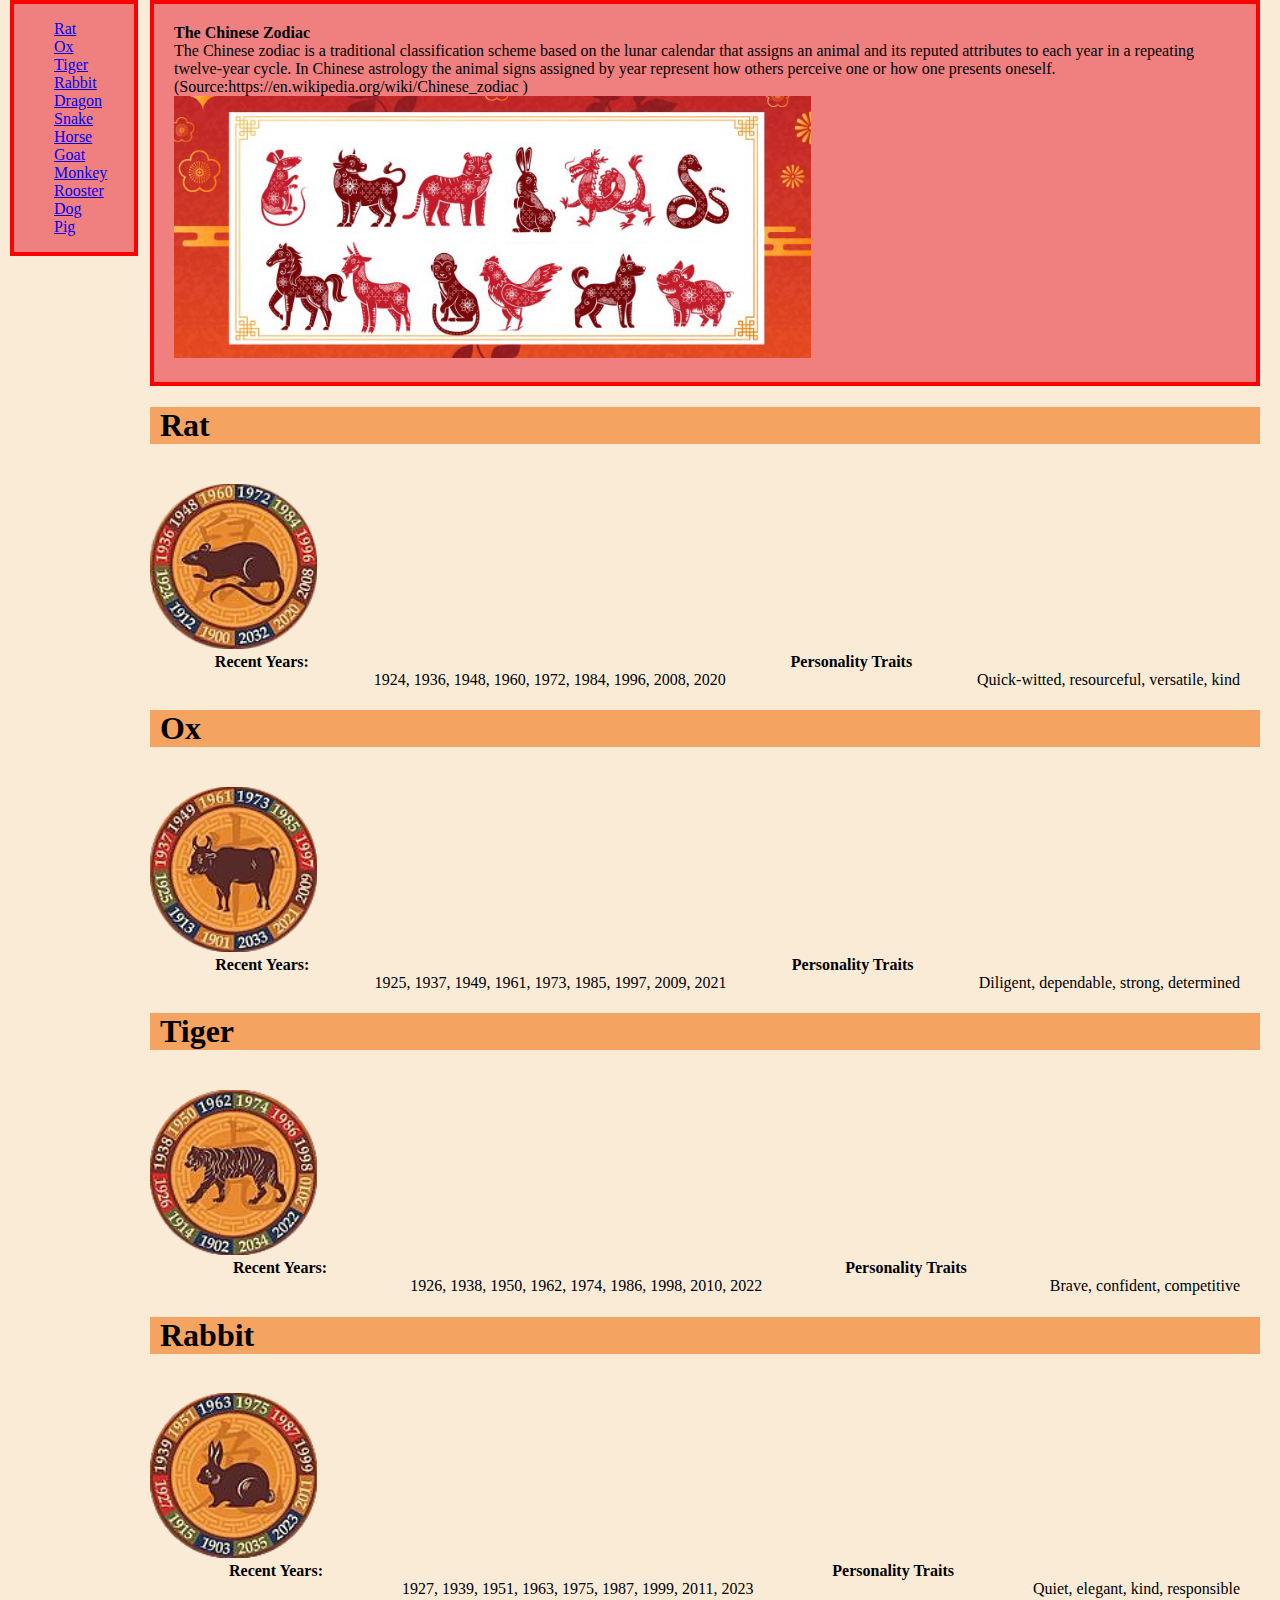
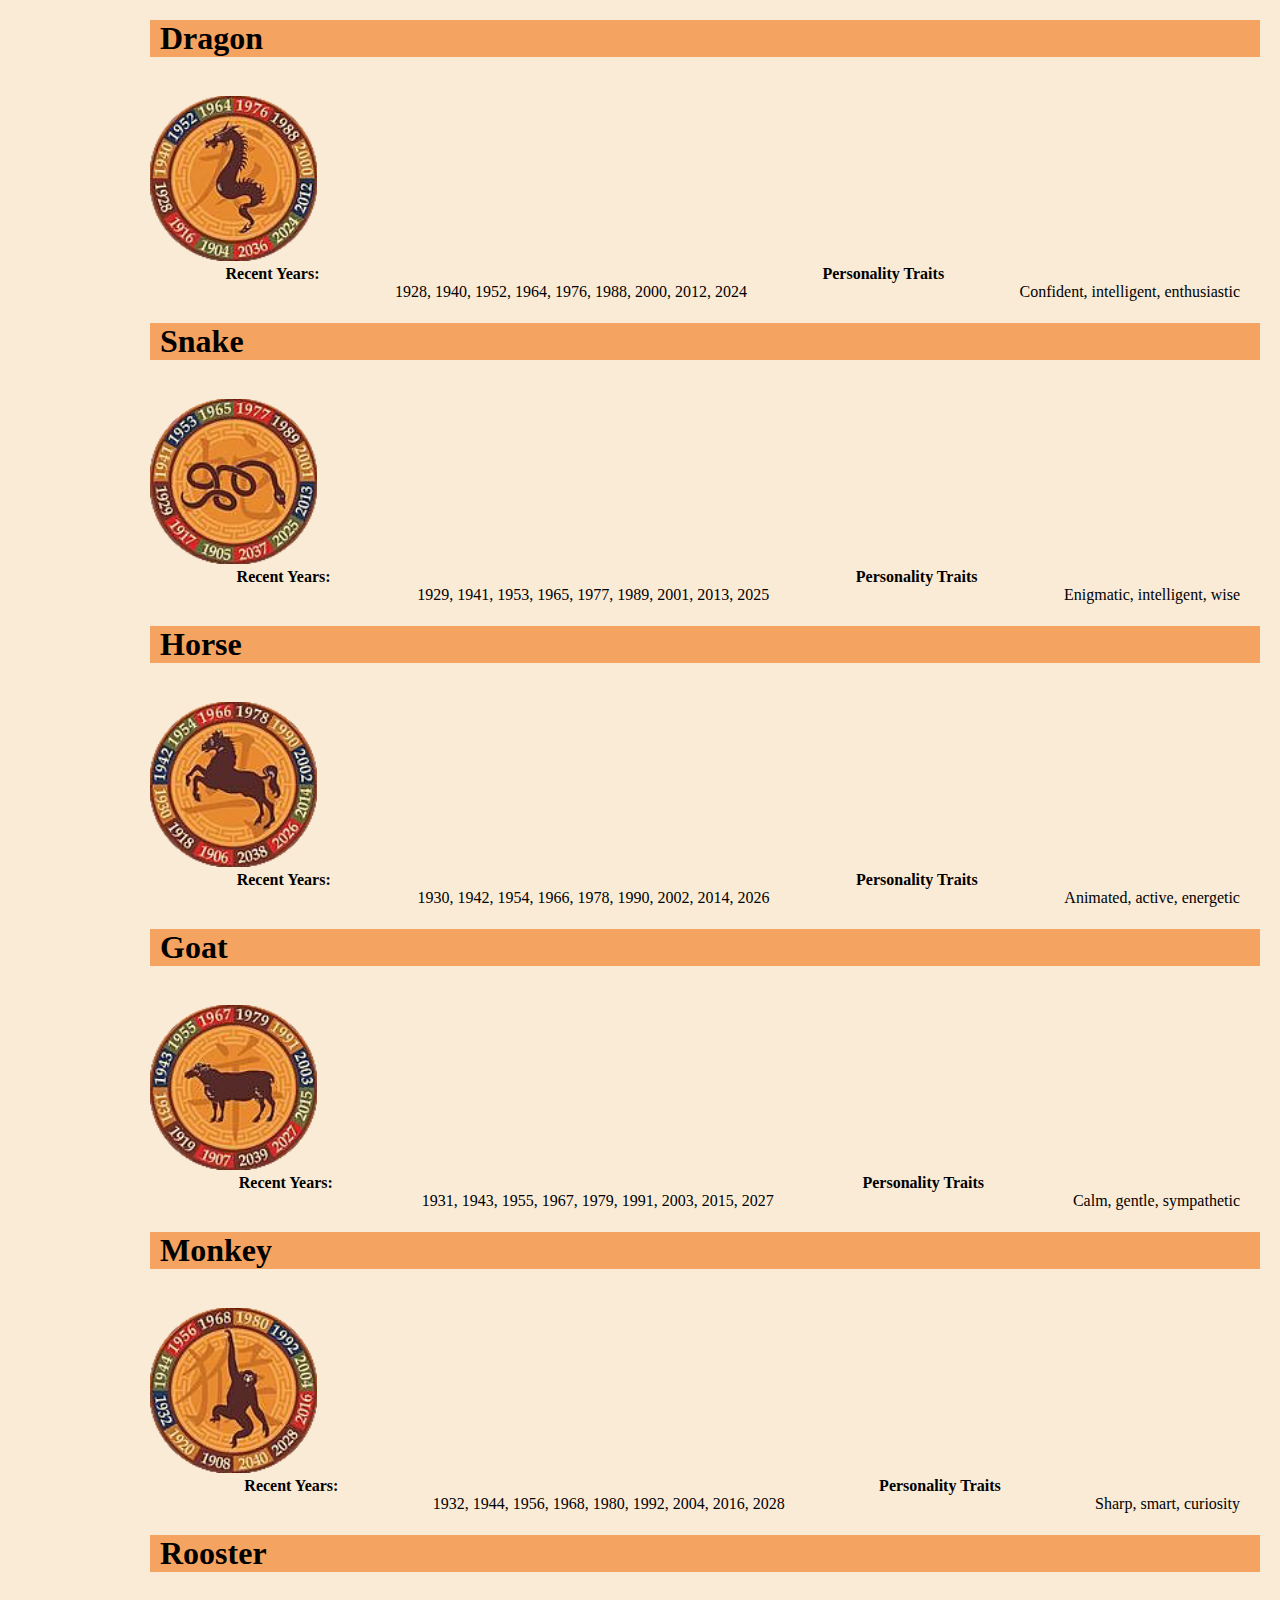
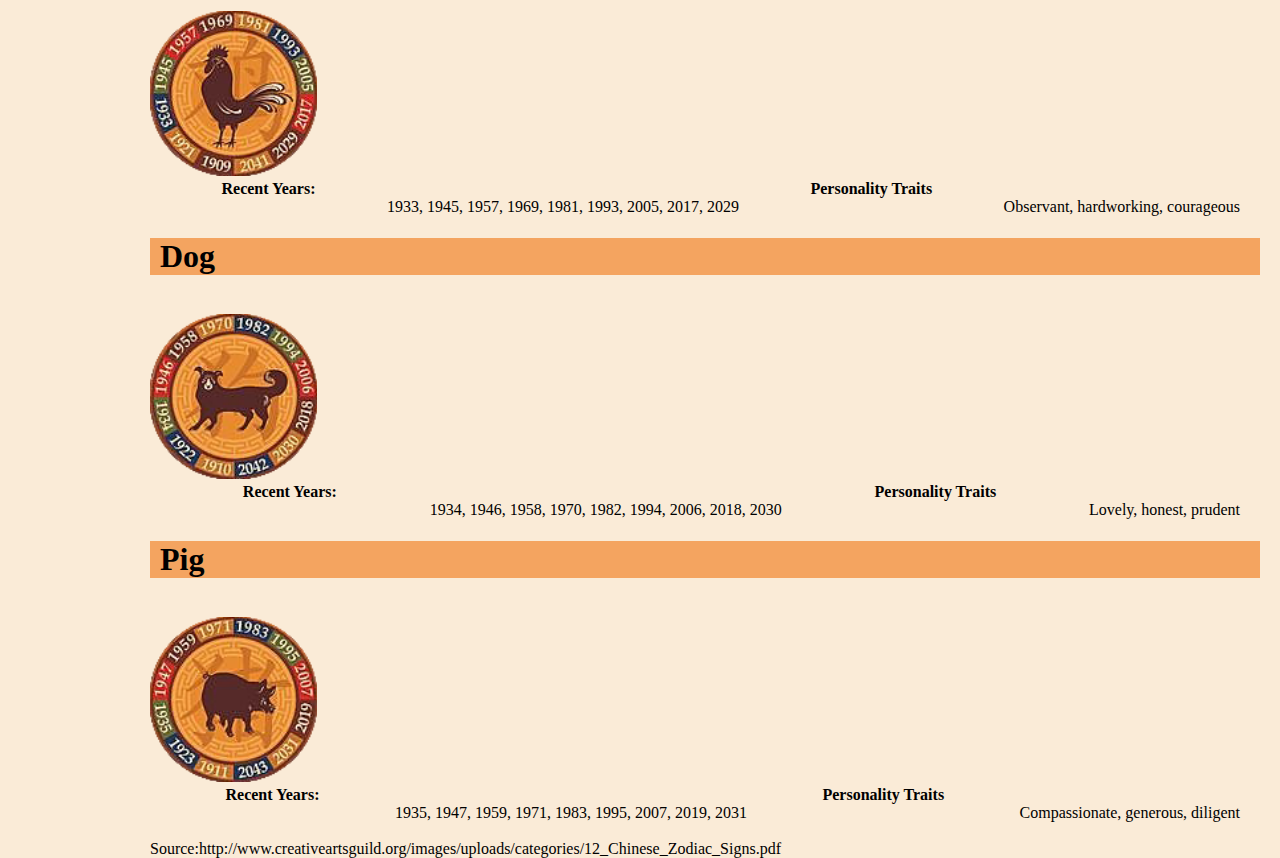
<file: CST 251/lab3/index.html>
<!DOCTYPE html>
<html lang="en">

<head>
    <meta charset="utf-8">
    <meta name="viewport" content="width=device-width">
    <title>Chinese Zodiac</title>
    <link href="style.css" rel="stylesheet" type="text/css">
</head>

<body>
	
	
	<nav>
		<ul>
			<li><a class="zodiacs-link" href="#rat">Rat</a></li>
			<li><a class="zodiacs-link" href="#ox">Ox</a></li>
			<li><a class="zodiacs-link" href="#tiger">Tiger</a></li>
			<li><a class="zodiacs-link" href="#rabbit">Rabbit</a></li>
			<li><a class="zodiacs-link" href="#dragon">Dragon</a></li>
			<li><a class="zodiacs-link" href="#snake">Snake</a></li>
			<li><a class="zodiacs-link" href="#horse">Horse</a></li>
			<li><a class="zodiacs-link" href="#goat">Goat</a></li>
			<li><a class="zodiacs-link" href="#monkey">Monkey</a></li>
			<li><a class="zodiacs-link" href="#rooster">Rooster</a></li>
			<li><a class="zodiacs-link" href="#dog">Dog</a></li>
			<li><a class="zodiacs-link" href="#pig">Pig</a></li>
			
		</ul>
	</nav>
	
	
	<main>
	<div id="intro-div"> 
		<b>The Chinese Zodiac</b> <br>
    	The Chinese zodiac is a traditional classification scheme based on the lunar calendar that assigns an animal and its reputed attributes to each year in a repeating twelve-year cycle. In Chinese astrology the animal signs assigned by year represent how others perceive one or how one presents oneself. (Source:https://en.wikipedia.org/wiki/Chinese_zodiac )
   		<br>
   		<img id="zodiacList-img" src="img/zodiac-signs.png" alt="Image showing the 12 zodiac animals">
   		<br>
	</div>
	
	<div class="zodiacs">
    	<h1 id="rat">Rat</h1>
    	<br><img class="zodiacs-img" src="img/rat.png" alt="Rat zodiac symbol">
		<div class="zodiacsInfo">
    	<br><b>Recent Years:</b><br>
    	1924, 1936, 1948, 1960, 1972, 1984, 1996, 2008, 2020
    	<br><b>Personality Traits</b><br>Quick-witted, resourceful, versatile, kind    <br>
		</div>
	</div>
	
	<div class="zodiacs">
    	<h1 id="ox">Ox</h1>
		<br><img class="zodiacs-img" src="img/ox.png" alt="Ox zodiac symbol">
		<div class="zodiacsInfo">
    	<br><b>Recent Years:</b><br>
    	1925, 1937, 1949, 1961, 1973, 1985, 1997, 2009, 2021 
    	<br><b>Personality Traits</b><br>Diligent, dependable, strong, determined    <br>
		</div>
	</div>
		
    <div class="zodiacs">
		<h1 id="tiger">Tiger</h1> 
		<br><img class="zodiacs-img" src="img/tiger.png" alt="Tiger zodiac symbol">
		<div class="zodiacsInfo">
    	<br><b>Recent Years:</b><br>
    	1926, 1938, 1950, 1962, 1974, 1986, 1998, 2010, 2022 
    	<br><b>Personality Traits</b><br>Brave, confident, competitive    <br>
		</div>
	</div>
	
	<div class="zodiacs">
    	<h1 id="rabbit">Rabbit</h1>
		<br><img class="zodiacs-img" src="img/rabbit.png" alt="Rabbit zodiac symbol">
		<div class="zodiacsInfo">
    	<br><b>Recent Years:</b><br>
    	1927, 1939, 1951, 1963, 1975, 1987, 1999, 2011, 2023 
    	<br><b>Personality Traits</b><br>Quiet, elegant, kind, responsible    <br>
		</div>
	</div>
	
	<div class="zodiacs">
		<h1 id="dragon">Dragon</h1>
		<br><img class="zodiacs-img" src="img/dragon.png" alt="Dragon zodiac symbol">
		<div class="zodiacsInfo">
    	<br><b>Recent Years:</b><br>
   		1928, 1940, 1952, 1964, 1976, 1988, 2000, 2012, 2024 
    	<br><b>Personality Traits</b><br>Confident, intelligent, enthusiastic    <br>
		</div>
	</div>
	
	<div class="zodiacs">
    	<h1 id="snake">Snake</h1>
		<br><img class="zodiacs-img" src="img/snake.png" alt="Snake zodiac symbol">
		<div class="zodiacsInfo">
    	<br><b>Recent Years:</b><br>
    	1929, 1941, 1953, 1965, 1977, 1989, 2001, 2013, 2025 
    	<br><b>Personality Traits</b><br>Enigmatic, intelligent, wise    <br>
		</div>
	</div>
		
	<div class="zodiacs">
    	<h1 id="horse">Horse</h1> 
		<br><img class="zodiacs-img" src="img/horse.png" alt="Horse zodiac symbol">
		<div class="zodiacsInfo">
    	<br><b>Recent Years:</b><br>
    	1930, 1942, 1954, 1966, 1978, 1990, 2002, 2014, 2026 
    	<br><b>Personality Traits</b><br>Animated, active, energetic    <br>
		</div>
	</div>
		
	<div class="zodiacs">
    	<h1 id="goat">Goat</h1> 
		<br><img class="zodiacs-img" src="img/goat.png" alt="Goat zodiac symbol">
		<div class="zodiacsInfo">
    	<br><b>Recent Years:</b><br>
    	1931, 1943, 1955, 1967, 1979, 1991, 2003, 2015, 2027 
    	<br><b>Personality Traits</b><br>Calm, gentle, sympathetic    <br>
		</div>
	</div>
		
	<div class="zodiacs">
   		<h1 id="monkey">Monkey</h1>  
		<br><img class="zodiacs-img" src="img/monkey.png" alt="Monkey zodiac symbol">
		<div class="zodiacsInfo">
		<br><b>Recent Years:</b><br>
    	1932, 1944, 1956, 1968, 1980, 1992, 2004, 2016, 2028 
    	<br><b>Personality Traits</b><br>Sharp, smart, curiosity    <br>
		</div>
	</div>
		
	<div class="zodiacs">
    	<h1 id="Rooster">Rooster</h1>
		<br><img class="zodiacs-img" src="img/rooster.png" alt="Rooster zodiac symbol">
		<div class="zodiacsInfo">
    	<br><b>Recent Years:</b><br>1933, 1945, 1957, 1969, 1981, 1993, 2005, 2017, 2029 
    	<br><b>Personality Traits</b><br>Observant, hardworking, courageous    <br>
		</div>
	</div>
		
	<div class="zodiacs">
    	<h1 id="Dog">Dog</h1>
		<br><img class="zodiacs-img" src="img/dog.png" alt="Dog zodiac symbol">
		<div class="zodiacsInfo">
    	<br><b>Recent Years:</b><br>
    	1934, 1946, 1958, 1970, 1982, 1994, 2006, 2018, 2030 
    	<br><b>Personality Traits</b><br>Lovely, honest, prudent    <br>
		</div>
	</div>
		
	<div class="zodiacs">
    	<h1 id="pig">Pig</h1> 
		<br><img class="zodiacs-img" src="img/pig.png" alt="pig zodiac symbol">
		<div class="zodiacsInfo">
    	<br><b>Recent Years:</b><br>
    	1935, 1947, 1959, 1971, 1983, 1995, 2007, 2019, 2031 
		<br><b>Personality Traits</b><br>Compassionate, generous, diligent
		</div>
	</div>
	
    <br> Source:http://www.creativeartsguild.org/images/uploads/categories/12_Chinese_Zodiac_Signs.pdf
	</main>
</body>

</html>
</file>
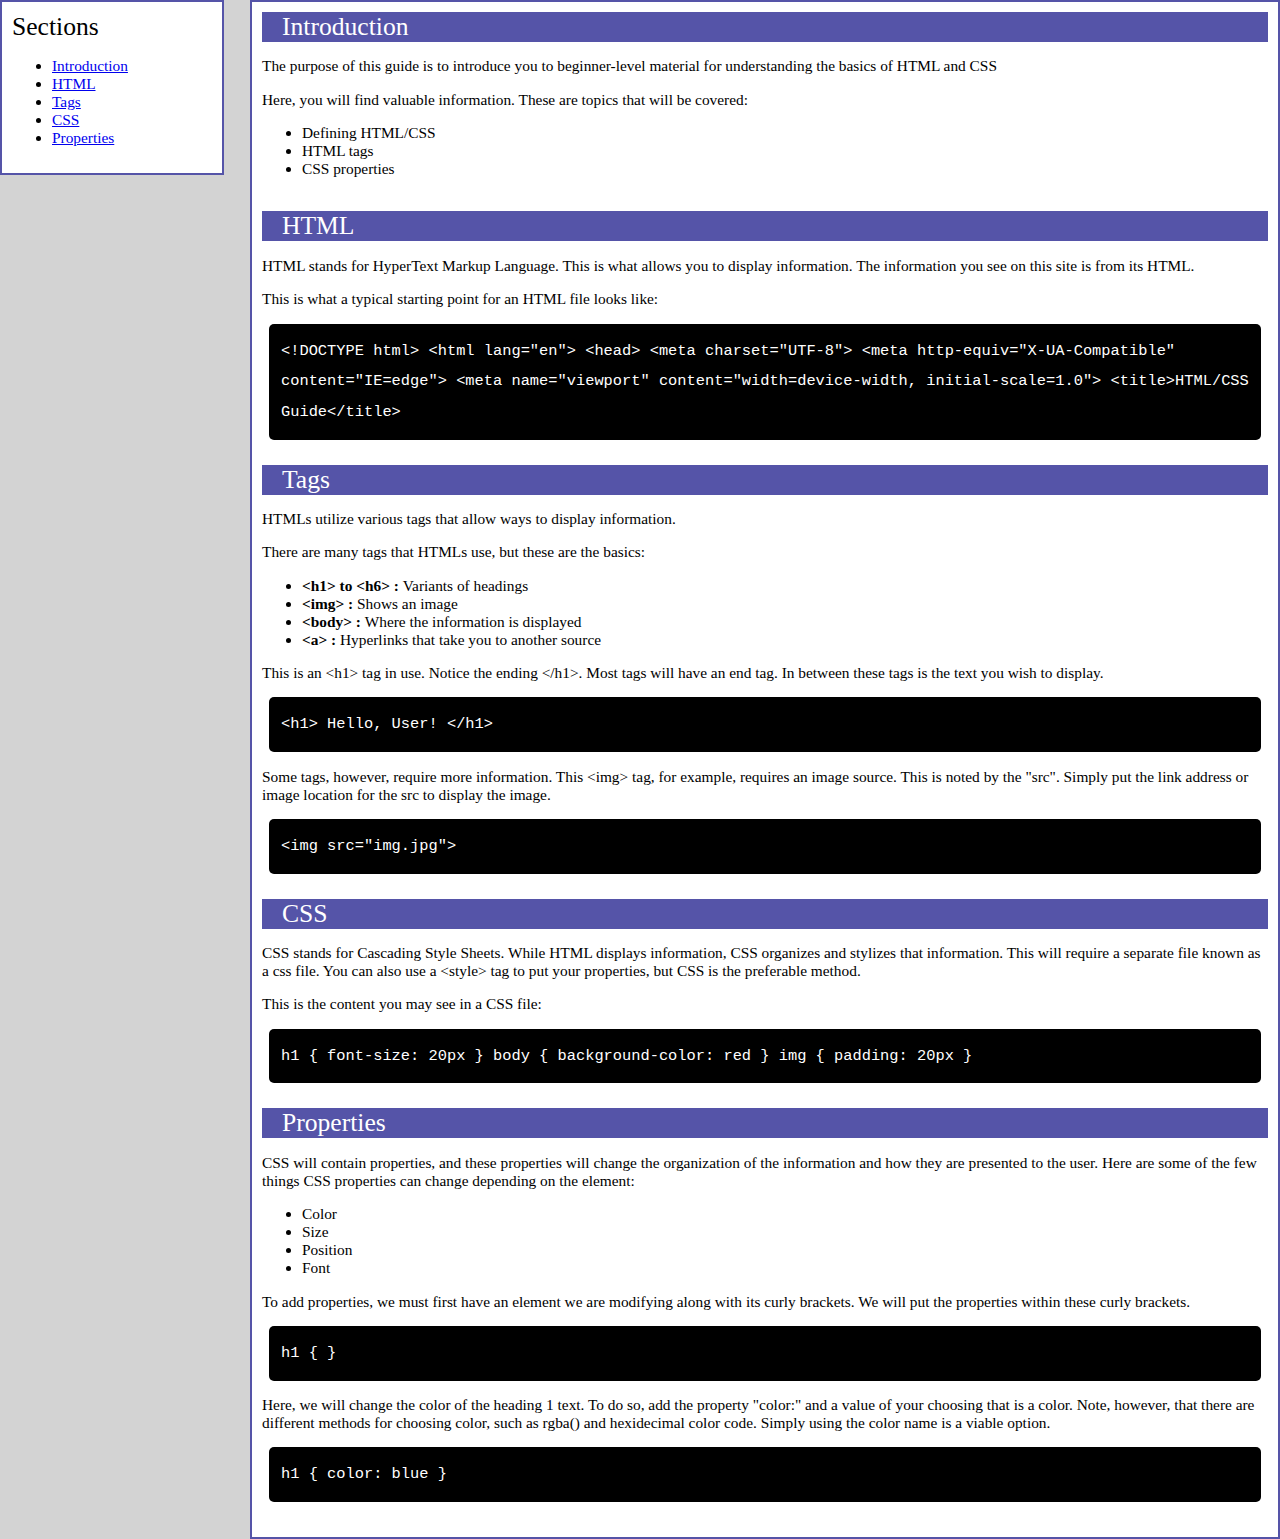
<file: CST 251/certificate/task3/index.html>
<!DOCTYPE html>
<html lang="en">
<head>
  <meta charset="UTF-8">
  <meta http-equiv="X-UA-Compatible" content="IE=edge">
  <meta name="viewport" content="width=device-width, initial-scale=1.0">
  <link href="style.css" rel="stylesheet">
  <title>HTML/CSS Guide</title>

  <style>

	@media (max-width: 800px) {
  		#navbar {
    		background-color: white;
    		position: absolute;
    		top: 0;
    		padding: 0;
    		margin: 0;
   		 	width: 100%;
    		max-height: 275px;
    		border: none;
    		z-index: 1;
    		border-bottom: 2px solid;
  		}

  		#main-doc {
    		position: relative;
			left: 10px;
    		margin-right: 100px;
    		margin-top: 100px;
  		}
}
  </style>

</head>

<body>
<nav id="navbar">
    <header>Sections</header>
	<ul>
		<li><a class="nav-link" href="#introduction">Introduction</a></li>
		<li><a class="nav-link" href="#html">HTML</a></li>
		<li><a class="nav-link" href="#tags">Tags</a></li>
		<li><a class="nav-link" href="#css">CSS</a></li>
		<li><a class="nav-link" href="#properties">Properties</a></li>
	</ul>
  </nav>

  <main id="main-doc">
    <section class="main-section" id="introduction">
      <header>Introduction</header>
      <p>The purpose of this guide is to introduce you to beginner-level material for understanding the basics of HTML and CSS</p>
      <p>Here, you will find valuable information. These are topics that will be covered:</p>
      <ul>
		<li>Defining HTML/CSS</li>
        <li>HTML tags</li>
        <li>CSS properties</li>
      </ul>
    </section>
	<br>
	  
    <section class="main-section" id="html">
      <header>HTML</header> 
      <p>HTML stands for HyperText Markup Language. This is what allows you to display information. The information you see on this site is from its HTML.</p>
      <p>This is what a typical starting point for an HTML file looks like: </p>
      <code> &lt;!DOCTYPE html&gt; &lt;html lang="en"&gt; &lt;head&gt; &lt;meta charset="UTF-8"&gt; &lt;meta http-equiv="X-UA-Compatible" content="IE=edge"&gt; &lt;meta name="viewport" content="width=device-width, initial-scale=1.0"&gt; &lt;title&gt;HTML/CSS Guide&lt;/title&gt;
	  </code>
    </section>
	<br>
	  
    <section class="main-section" id="tags">
      <header>Tags</header> 
      <p>HTMLs utilize various tags that allow ways to display information. </p>
	  <p>There are many tags that HTMLs use, but these are the basics:</p>
      <ul>
        <li><b>&lt;h1&gt; to &lt;h6&gt; : </b>Variants of headings&nbsp; &nbsp;</li>
        <li><b>&lt;img&gt; : </b> Shows an image</li>
        <li><b>&lt;body&gt; : </b> Where the information is displayed</li>
        <li><b>&lt;a&gt; : </b> Hyperlinks that take you to another source </li>
      </ul>
      <p>This is an &lt;h1&gt; tag in use. Notice the ending &lt;/h1&gt;. Most tags will have an end tag. In between these tags is the text you wish to display.</p>
      <code>&lt;h1&gt; Hello, User! &lt;/h1&gt;</code>
      <p>Some tags, however, require more information. This &lt;img&gt; tag, for example, requires an image source. This is noted by the "src". Simply put the link address or image location for the src to display the image.</p>
      <code>&lt;img src="img.jpg"&gt;</code>
    </section>
	<br>
	  
    <section class="main-section" id="css">
      <header>CSS</header>
      <p>CSS stands for Cascading Style Sheets. While HTML displays information, CSS organizes and stylizes that information. This will require a separate file known as a css file. You can also use a &lt;style&gt; tag to put your properties, but CSS is the preferable method.</p>
      <p>This is the content you may see in a CSS file:</p>
      <code>h1 { font-size: 20px } body { background-color: red } img { padding: 20px } </code>
    </section>
	<br>
	  
    <section class="main-section" id="properties">
      <header>Properties</header>
      <p>CSS will contain properties, and these properties will change the organization of the information and how they are presented to the user. Here are some of the few things CSS properties can change depending on the element:</p>
	  <ul>
	  	<li>Color</li>
	  	<li>Size</li>
	  	<li>Position</li>
	  	<li>Font</li>
	  </ul>
      <p>To add properties, we must first have an element we are modifying along with its curly brackets. We will put the properties within these curly brackets.</p>
      <code>h1 {  }</code>
      <p>Here, we will change the color of the heading 1 text. To do so, add the property "color:" and a value of your choosing that is a color. Note, however, that there are different methods for choosing color, such as rgba() and hexidecimal color code. Simply using the color name is a viable option.&nbsp;&nbsp; </p>
      <code>h1 { color: blue }</code>
    </section>
	<br>
  </main>
</body>
</html>
</file>
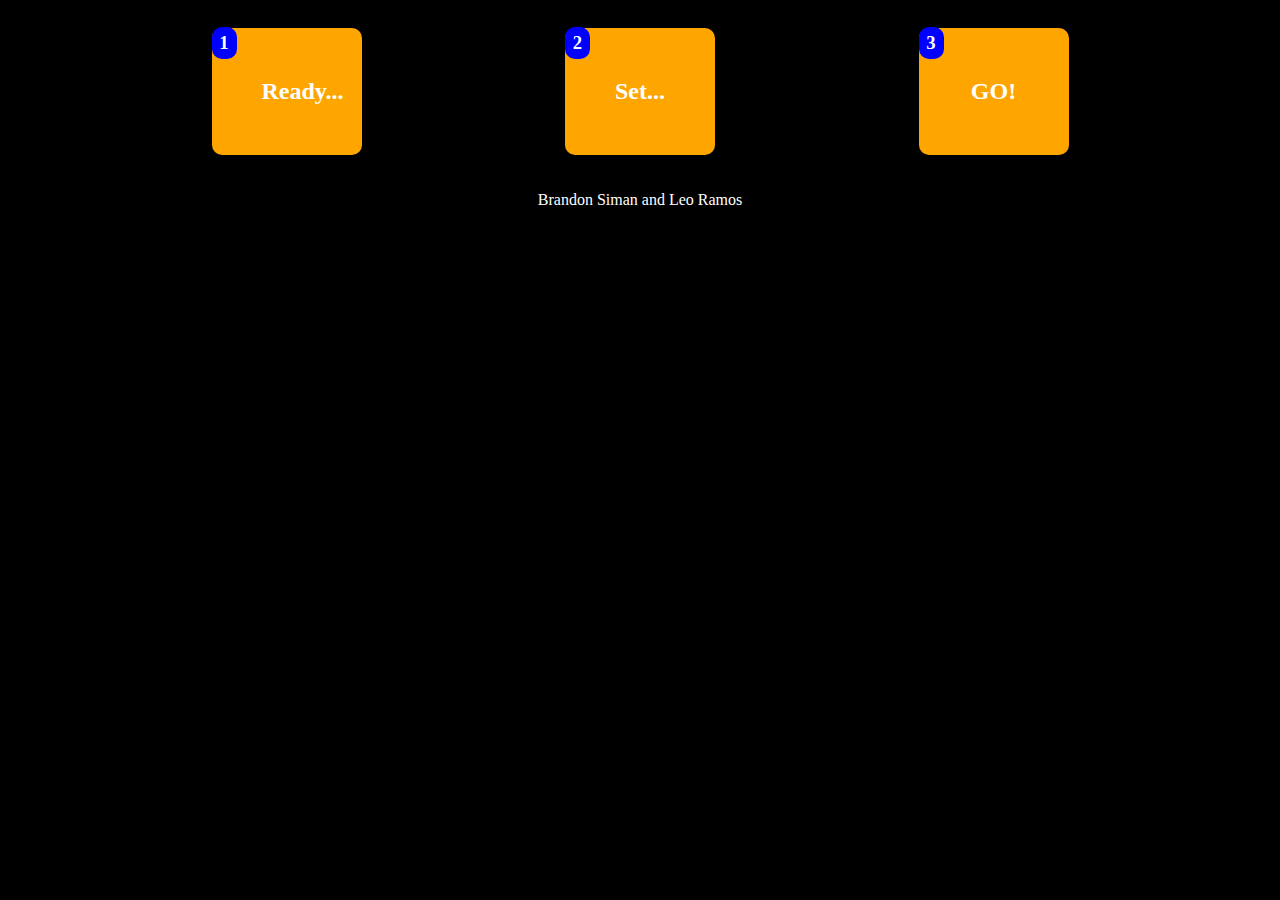
<file: CST 251/practice/flexbox2/index.html>
<!doctype html>
<html>
<head>
	<meta charset="utf-8">
	<title>Untitled Document</title>
	<link href="style.css" rel="stylesheet">
	<style>

		
	</style>
</head>

<body>
	<div id="parent">
		<div class="child"> 
			<h3>1</h3>
			<h2>Ready...</h2>
		</div>
		<div class="child">
			<h3>2</h3>
			<h2>Set...</h2>
		</div>
		<div class="child">
			<h3>3</h3>
			<h2>GO!</h2>
		</div>
	</div>
	
	<footer>
		<p>Brandon Siman and Leo Ramos</p>
	</footer>
	
</body>
</html>
</file>
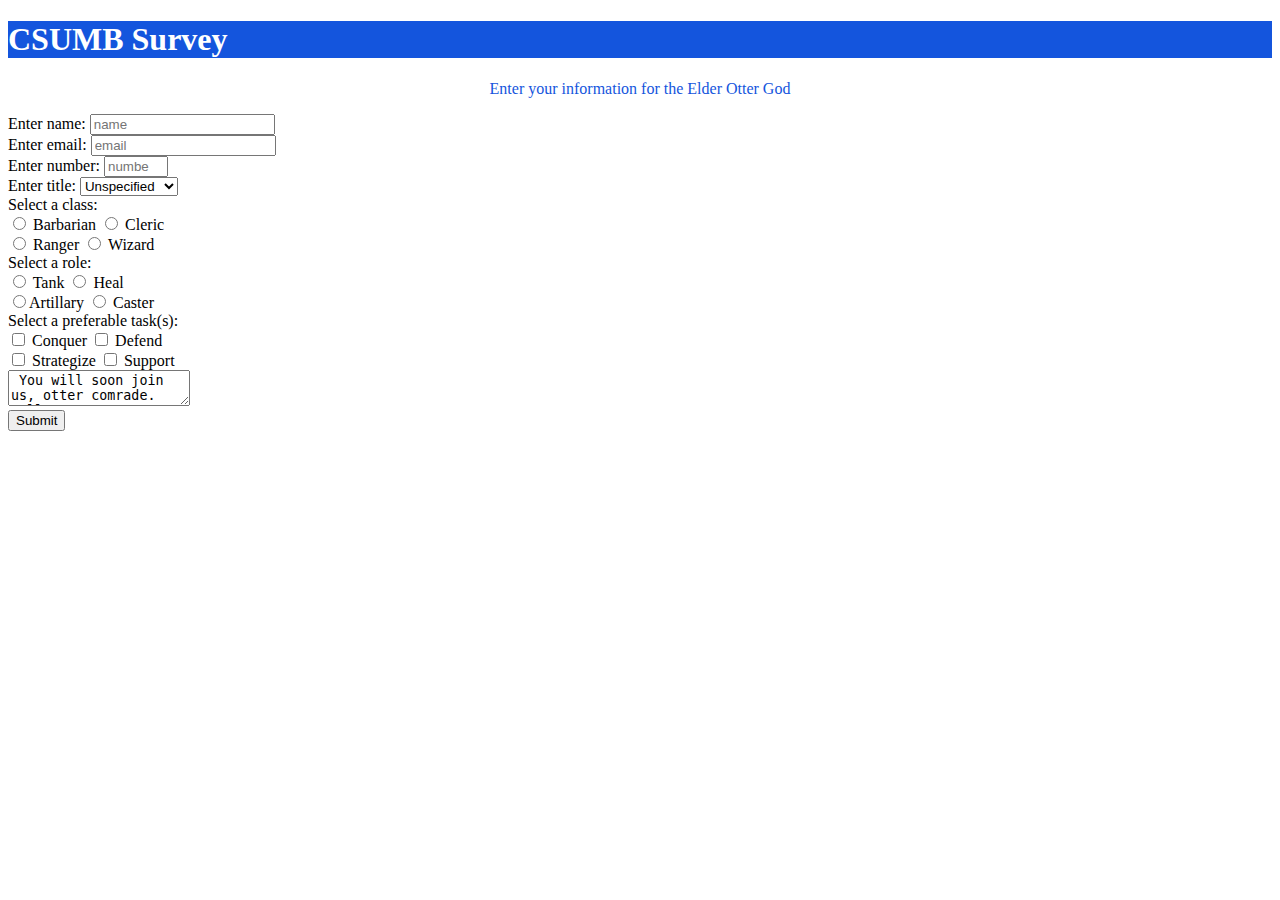
<file: CST 251/certificate/task1/task1.html>
<!DOCTYPE html>

<html lang="en">
  <head>
    <meta charset="utf-8">
    <title>CSUMB Crusade Form</title>
    <style>

      body {
        background-image: url(https://cdn.pixabay.com/photo/2018/02/26/13/13/snow-3183034_960_720.jpg);
        background-repeat: no-repeat;
        background-size: cover;
      }

      #description {
        color: #1455DD;
        text-align: center;
      }

      h1 {
        background-color: #1455DD;
        color: white;
        outline-color: #555555;
      }

      h2 {
        color: #1455DD;
      }

      form {
        background-color: rgba(255, 255, 255, .50);

      }

      main {
        padding: 35px;
      }

    </style>

  </head>

  <body>
    <h1 id="title"> CSUMB Survey </h1>

  <p id="description"> 
    Enter your information for the Elder Otter God
  </p>

  <form id="survey-form">

    <label id="name-label">
      Enter name:
      <input id="name" type="text" placeholder="name" required>
      <br>
    </label>
  
    <label id="email-label">
      Enter email:
      <input id="email" type="email" placeholder="email" required>
      <br>
    </label>
  
    <label id="number-label">
      Enter number:
      <input id="number" type="number" value="number-value" placeholder="number" min="0" max="100">
      <br>
    </label>

    Enter title:
    <select id="dropdown">
      <option value="unspecified">Unspecified</option>
      <option value="otter-lord">Otter Lord</option>
      <option value="otter-recruit">Otter Recruit</option>
    </select>
    <br>


      Select a class:
      <br>
      <label><input id="Barbarian" type="radio" value="barbarian" name="class"> Barbarian </label>
      <label><input id="cleric" type="radio" value="cleric" name="class"> Cleric </label>

      <br>
      <label><input id="Ranger" type="radio" value="ranger" name="class"> Ranger </label>
      <label><input id="Wizard" type="radio" value="wizard" name="class"> Wizard </label>
      <br>


      Select a role:
      <br>
      <label><input id="Tank" type="radio" value="tank" name="role"> Tank </label>
      <label><input id="Healer" type="radio" value="healer" name="role"> Heal </label>

      <br>
      <label><input id="Artillary" type="radio" value="artillary" name="role">Artillary </label>
      <label><input id="Caster" type="radio" value="caster" name="role"> Caster </label>
      <br>


      Select a preferable task(s):
      <br>
      <label><input id="Conquer" type="checkbox" value="conquer-value"> Conquer </label>
      <label><input id="Defend" type="checkbox" value="defend-value"> Defend </label>

      <br>
      <label><input id="Strategize" type="checkbox" value="strategize-value"> Strategize </label>
      <label><input id="Support" type="checkbox" value="support-value"> Support </label>
      <br>


    <textarea> You will soon join us, otter comrade. Tell us your story. </textarea>
    <br>

    <input id="submit" type="submit">
  
  </form>


  </body>
</html>
</file>
<file: CST 251/lab3/style.css>
body {
	background-color: antiquewhite;
	margin-left: 20px;
}

nav {
	position: fixed;
	top: 0;
	left: 0;
	width: 120px;
}

main {
	position: absolute;
	top: 0;
	left: 150px;

}

nav ul li {
	list-style: none;
}

h1 {
	background-color: sandybrown;
	padding-left: 10px;
}

#zodiacList-img {
	width: 60%;
	height: auto;
}

.zodiacs-img {
	width: 15%;
	height: auto;
}

.zodiacs-img:hover {
	width: 30%;
}

.zodiacs-link:visited {
	color: red;
}

#intro-div {
	background-color: lightcoral;
	padding: 20px;
	border: 4px solid red;
}


@media (min-width: 769px) {
	.zodiacs-link:hover {
		font-size: 1.2rem;
	}
	
	
	
	nav {
		border: 4px solid red;
		background-color: lightcoral;
		margin-left: 10px;
	}
	
	div {
		margin-right: 20px;
	}
	
	.zodiacsInfo {
		display: flex;
		justify-content: flex-start;
		justify-content: space-between;
	}
	

	
}

@media (max-width: 768px) {
	nav {
		position: absolute;
		top: 5px;
		left: 0;
		width: 100%;
		height: 150px;
		overflow: scroll;
		border: 1px solid lightcoral;
	}
	
	nav::before{
		content: "Navigation Menu";
		background-color: red;
		color: white;
		font-size: 1.5rem;
		text-align: center;
		width: 100%;
		display:block;
	}
	
	main {
		position: absolute;
		top: 180px;
		left: 0;
	}
	
	.zodiacs-link:hover {
		font-size: 1.15rem;
	}	
	
	.zodiacs-img:hover {
		width: 30%;
	}
	
	#zodiacList-img:hover {
		width: 80%;
		height: auto;
	}
	
	
	.zodiacs {
		margin-left: 20px;
	}
	
}

@media (max-width: 480px) {
	nav {
		position: absolute;
		top: 5px;
		left: 0;
		width: 100%;
		height: 150px;
		overflow: scroll;
		border: 1px solid lightcoral;
	}
	
	nav::before{
		content: "Navigation Menu";
		background-color: red;
		color: white;
		font-size: 1.5rem;
		text-align: center;
		width: 100%;
		display:block;
	}
	
	main {
		position: absolute;
		top: 180px;
		left: 0;
	}	

	.zodiacs-link:hover {
		font-size: 1.15rem;
	}
	
	.zodiacs-img:hover {
		width: 30%;
	}

	.zodiacs {
		margin-left: 10px;
	}
}
</file>
<file: CST 251/certificate/task3/style.css>
#navbar {
  		position: fixed;
  		min-width: 200px;
  		top: 0px;
  		left: 0px;
  		width: 10px;
  		border: 2px solid rgba(66,65,158,.90);
    }  
	
	.nav-link:hover {
		background-color: grey;  
	}
	
	ul li a{
		list-style-type: none;
		  
	}
	  
	header {
		font-size: 2vw;
	}	
	  
	main header {
		background-color: rgba(66,65,158,.90);	  
		color: white;
	 	padding-left: 20px;
	}
	  
	body {
		background-color: lightgray;
		font-size: 1.2vw;
	}
	
	nav,main {
		background-color: white;
		padding: 10px;
		border: 2px solid rgba(66,65,158,.90); 
	}

	  
    
	  
	main {
		position: absolute;
		top: 0;
		left: 150px;
		margin-left: 100px;

	}

	code {
  		display: block;
  		text-align: left;

  		position: relative;
 
  		line-height: 2;
  		background-color: black;
		color: white;
  		padding: 12px;
  		margin: 7px;
  		border-radius: 5px;
	
	}
</file>
<file: CST 251/practice/flexbox2/style.css>
body {
			background-color: black;
			color: white;
		}
		
		@media(min-width: 768px) {
			#parent {
				display: flex;
				flex-direction: row;
				justify-content: center;
				justify-content: space-evenly; 
			}
		}

		.child:hover {
			color: aqua;
			font-size: 1.2rem;
		}
		
		h2 {
			background-color: orange;
			text-align: center;
			width: 50px;
			padding: 50px;
			border-radius: 10px;
			font-family: Impact, Haettenschweiler, "Franklin Gothic Bold", "Arial Black", "sans-serif";
		}
		
		h3 {
			position: absolute;
			background-color: blue;
			padding: 5px;
			width: 15px;
			text-align: center;
			border-radius: 10px;
			
		}
		
		p {
			text-align: center;
		}
</file>
